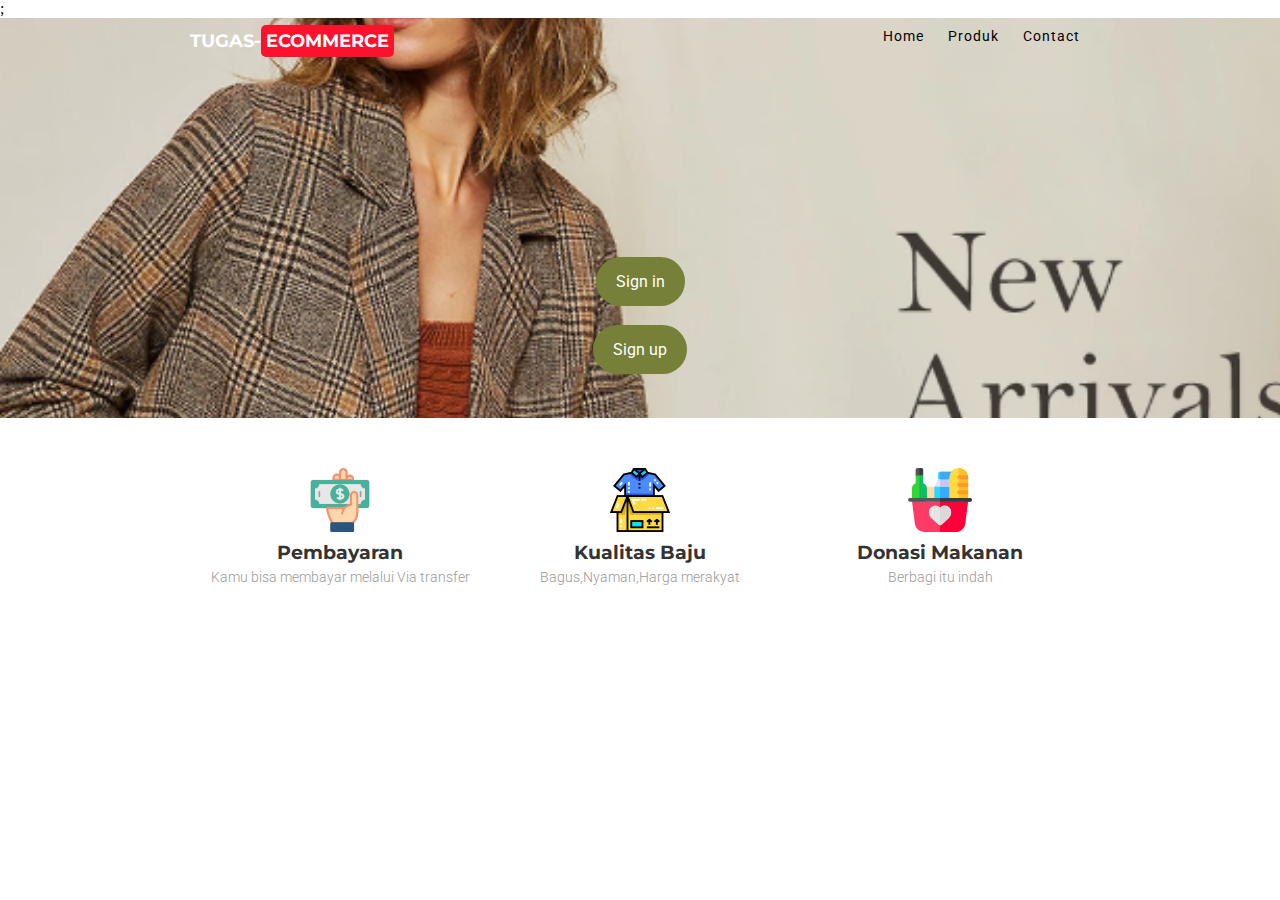
<file: home.html>
<?php

session_start();
//koneksi ke database
  $koneksi= new mysqli("localhost","root","","ecommerce");

  ?> 

<!DOCTYPE html>
<html lang="en">
    <head>
    <meta charset="UTF-8">
        <title>tugas ecommerce</title>
         <link rel="stylesheet" href="css/style.css">
         <link href='https://fonts.googleapis.com/css?family=Roboto:400,300,500,700,900'
         rel='stylesheet' type ='text/css'>
         <link href='https://fonts.googleapis.com/css?family=Montserrat:400,700'
         rel='stylesheet' type ='text/css'>
        
         <link rel="stylesheet"
               href="css/style.css">;
    </head>
    <body>
        <div class="big-banner">
            <div class="menu">
                <div class="box">
                    <div class="logo">
                        <h1>TUGAS-<span class='red'>ECOMMERCE</span></h1>
                    </div>
                    <div class="menulist">
                    <a href="">Home</a>
                    <a href="index.php">Produk</a>
                    <a href="">Contact</a>    
                    </div>
                </div>
            </div>
            <div class="banner-text">
                    <h1><span class="bold"></span></h1><br>
                    <br>
                    <br>
                    <br>
                    <br>
                    <br>
                    <br>
                    <br><br>
                    <a href="login.php"class="btn-register">Sign in</a><br>
                    <br>
                       <a href="daftar.php"class="btn-register">Sign up</a>
                    
                </div>
            </div>    
        </div>
        <!-- End Big banner -->
        <!-- Featur-->
        <div class="feature">
        <div class="box">    
        <div class="col-3">
            <img src="Image/donation%20(1).png"alt="">
            <h3>Pembayaran</h3>
            <p>Kamu bisa membayar melalui Via transfer</p>
            </div>
        <div class="col-3">
            <img src="Image/clothes-donation.png"alt="">
            <h3>Kualitas Baju</h3>
            <p>Bagus,Nyaman,Harga merakyat</p>
           
            </div>
        <div class="col-3">
            <img src="Image/donation%20(2).png"alt="">
             <h3>Donasi Makanan</h3>
            <p>Berbagi itu indah</p>
            </div>
        </div>
        </div>
        <!-- End Feature -->
   
    </body>
</html>
</file>
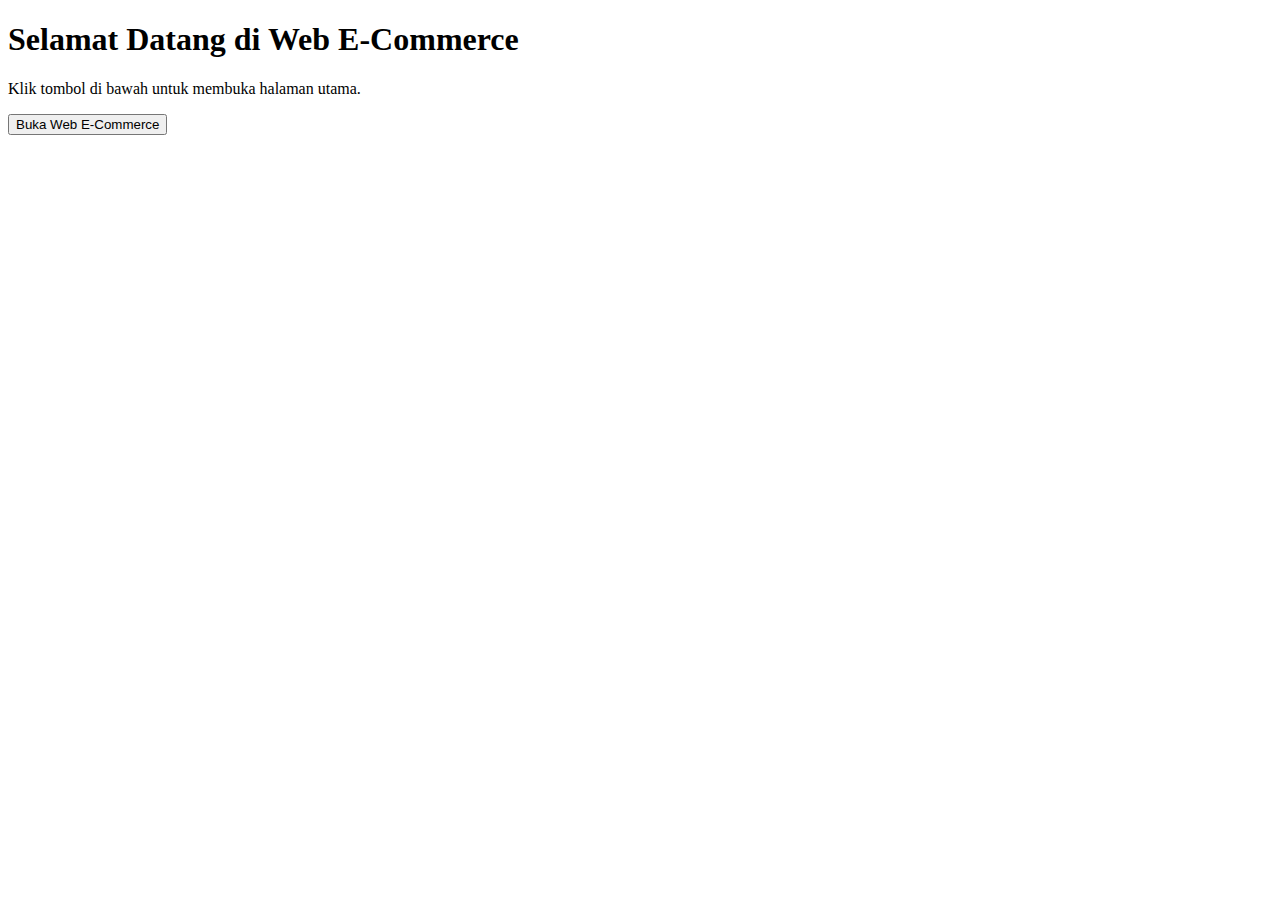
<file: index.html.html>
<!DOCTYPE html>
<html lang="id">
<head>
    <meta charset="UTF-8">
    <meta name="viewport" content="width=device-width, initial-scale=1.0">
    <title>Web E-Commerce</title>
</head>
<body>
    <h1>Selamat Datang di Web E-Commerce</h1>
    <p>Klik tombol di bawah untuk membuka halaman utama.</p>
    
    <a href="http://localhost/web-ecommerce/">
        <button>Buka Web E-Commerce</button>
    </a>
</body>
</html>
</file>
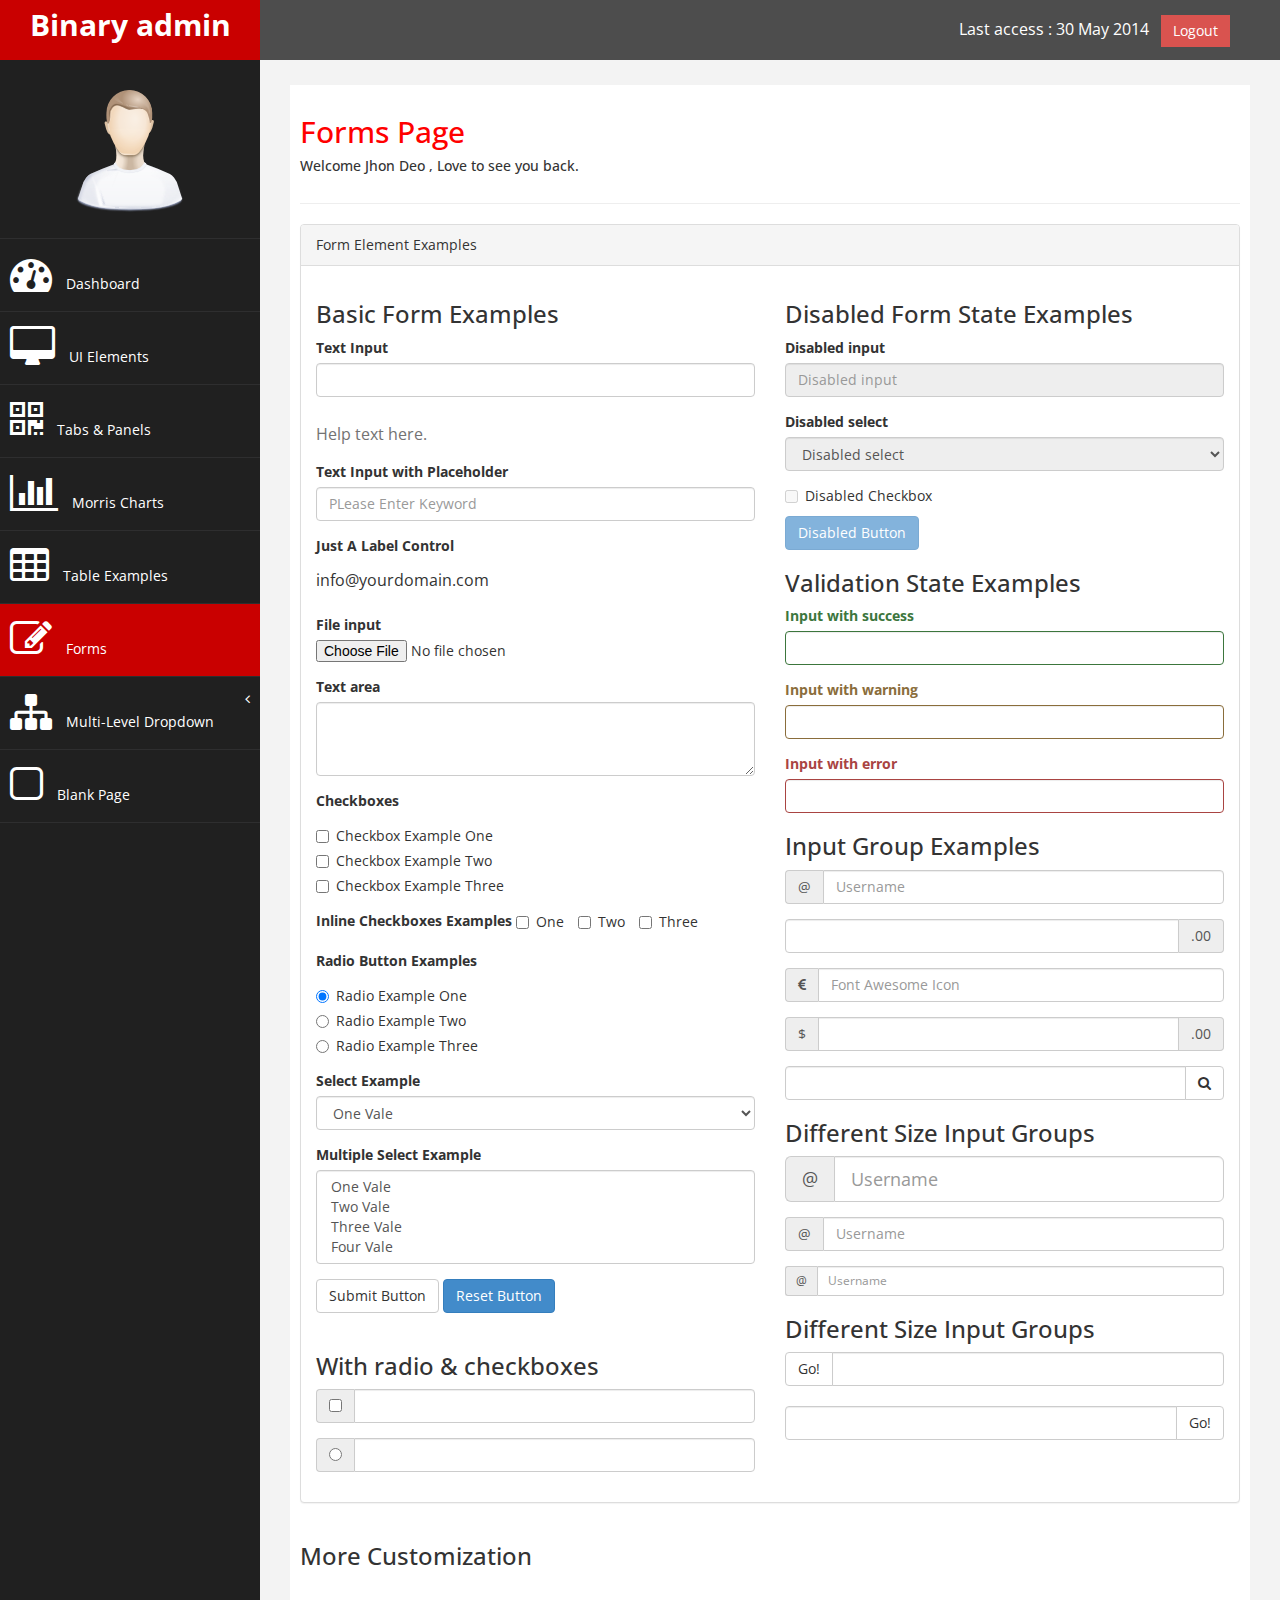
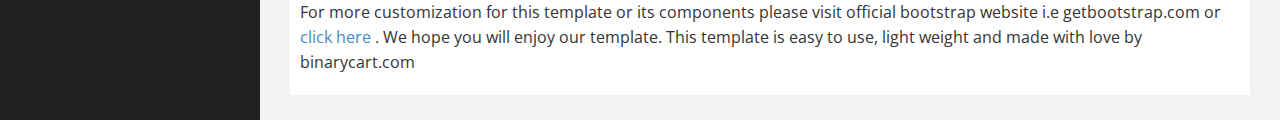
<file: admin/form.html>
﻿<!DOCTYPE html>
<html xmlns="http://www.w3.org/1999/xhtml">
<head>
      <meta charset="utf-8" />
    <meta name="viewport" content="width=device-width, initial-scale=1.0" />
    <title>Free Bootstrap Admin Template : Binary Admin</title>
	<!-- BOOTSTRAP STYLES-->
    <link href="assets/css/bootstrap.css" rel="stylesheet" />
     <!-- FONTAWESOME STYLES-->
    <link href="assets/css/font-awesome.css" rel="stylesheet" />
        <!-- CUSTOM STYLES-->
    <link href="assets/css/custom.css" rel="stylesheet" />
     <!-- GOOGLE FONTS-->
   <link href='http://fonts.googleapis.com/css?family=Open+Sans' rel='stylesheet' type='text/css' />
</head>
<body>
    <div id="wrapper">
        <nav class="navbar navbar-default navbar-cls-top " role="navigation" style="margin-bottom: 0">
            <div class="navbar-header">
                <button type="button" class="navbar-toggle" data-toggle="collapse" data-target=".sidebar-collapse">
                    <span class="sr-only">Toggle navigation</span>
                    <span class="icon-bar"></span>
                    <span class="icon-bar"></span>
                    <span class="icon-bar"></span>
                </button>
                <a class="navbar-brand" href="index.html">Binary admin</a> 
            </div>
  <div style="color: white;
padding: 15px 50px 5px 50px;
float: right;
font-size: 16px;"> Last access : 30 May 2014 &nbsp; <a href="#" class="btn btn-danger square-btn-adjust">Logout</a> </div>
        </nav>   
           <!-- /. NAV TOP  -->
                <nav class="navbar-default navbar-side" role="navigation">
            <div class="sidebar-collapse">
                <ul class="nav" id="main-menu">
				<li class="text-center">
                    <img src="assets/img/find_user.png" class="user-image img-responsive"/>
					</li>
				
					
                    <li>
                        <a  href="index.html"><i class="fa fa-dashboard fa-3x"></i> Dashboard</a>
                    </li>
                      <li>
                        <a  href="ui.html"><i class="fa fa-desktop fa-3x"></i> UI Elements</a>
                    </li>
                    <li>
                        <a  href="tab-panel.html"><i class="fa fa-qrcode fa-3x"></i> Tabs & Panels</a>
                    </li>
						   <li  >
                        <a  href="chart.html"><i class="fa fa-bar-chart-o fa-3x"></i> Morris Charts</a>
                    </li>	
                      <li  >
                        <a  href="table.html"><i class="fa fa-table fa-3x"></i> Table Examples</a>
                    </li>
                    <li  >
                        <a class="active-menu"  href="form.html"><i class="fa fa-edit fa-3x"></i> Forms </a>
                    </li>				
					
					                   
                    <li>
                        <a href="#"><i class="fa fa-sitemap fa-3x"></i> Multi-Level Dropdown<span class="fa arrow"></span></a>
                        <ul class="nav nav-second-level">
                            <li>
                                <a href="#">Second Level Link</a>
                            </li>
                            <li>
                                <a href="#">Second Level Link</a>
                            </li>
                            <li>
                                <a href="#">Second Level Link<span class="fa arrow"></span></a>
                                <ul class="nav nav-third-level">
                                    <li>
                                        <a href="#">Third Level Link</a>
                                    </li>
                                    <li>
                                        <a href="#">Third Level Link</a>
                                    </li>
                                    <li>
                                        <a href="#">Third Level Link</a>
                                    </li>

                                </ul>
                               
                            </li>
                        </ul>
                      </li>  
                  <li  >
                        <a   href="blank.html"><i class="fa fa-square-o fa-3x"></i> Blank Page</a>
                    </li>	
                </ul>
               
            </div>
            
        </nav>  
        <!-- /. NAV SIDE  -->
        <div id="page-wrapper" >
            <div id="page-inner">
                <div class="row">
                    <div class="col-md-12">
                     <h2>Forms Page</h2>   
                        <h5>Welcome Jhon Deo , Love to see you back. </h5>
                       
                    </div>
                </div>
                 <!-- /. ROW  -->
                 <hr />
               <div class="row">
                <div class="col-md-12">
                    <!-- Form Elements -->
                    <div class="panel panel-default">
                        <div class="panel-heading">
                            Form Element Examples
                        </div>
                        <div class="panel-body">
                            <div class="row">
                                <div class="col-md-6">
                                    <h3>Basic Form Examples</h3>
                                    <form role="form">
                                        <div class="form-group">
                                            <label>Text Input</label>
                                            <input class="form-control" />
                                            <p class="help-block">Help text here.</p>
                                        </div>
                                        <div class="form-group">
                                            <label>Text Input with Placeholder</label>
                                            <input class="form-control" placeholder="PLease Enter Keyword" />
                                        </div>
                                        <div class="form-group">
                                            <label>Just A Label Control</label>
                                            <p class="form-control-static">info@yourdomain.com</p>
                                        </div>
                                        <div class="form-group">
                                            <label>File input</label>
                                            <input type="file" />
                                        </div>
                                        <div class="form-group">
                                            <label>Text area</label>
                                            <textarea class="form-control" rows="3"></textarea>
                                        </div>
                                        <div class="form-group">
                                            <label>Checkboxes</label>
                                            <div class="checkbox">
                                                <label>
                                                    <input type="checkbox" value="" />Checkbox Example One
                                                </label>
                                            </div>
                                            <div class="checkbox">
                                                <label>
                                                    <input type="checkbox" value=""/>Checkbox Example Two
                                                </label>
                                            </div>
                                            <div class="checkbox">
                                                <label>
                                                    <input type="checkbox" value=""/>Checkbox Example Three
                                                </label>
                                            </div>
                                        </div>
                                        <div class="form-group">
                                            <label>Inline Checkboxes Examples</label>
                                            <label class="checkbox-inline">
                                                <input type="checkbox"/> One
                                            </label>
                                            <label class="checkbox-inline">
                                                <input type="checkbox"/> Two
                                            </label>
                                            <label class="checkbox-inline">
                                                <input type="checkbox"/> Three
                                            </label>
                                        </div>
                                        <div class="form-group">
                                            <label>Radio Button Examples</label>
                                            <div class="radio">
                                                <label>
                                                    <input type="radio" name="optionsRadios" id="optionsRadios1" value="option1" checked />Radio Example One
                                                </label>
                                            </div>
                                            <div class="radio">
                                                <label>
                                                    <input type="radio" name="optionsRadios" id="optionsRadios2" value="option2"/>Radio Example Two
                                                </label>
                                            </div>
                                            <div class="radio">
                                                <label>
                                                    <input type="radio" name="optionsRadios" id="optionsRadios3" value="option3"/>Radio Example Three
                                                </label>
                                            </div>
                                        </div>
                                        
                                        <div class="form-group">
                                            <label>Select Example</label>
                                            <select class="form-control">
                                                <option>One Vale</option>
                                                <option>Two Vale</option>
                                                <option>Three Vale</option>
                                                <option>Four Vale</option>
                                            </select>
                                        </div>
                                        <div class="form-group">
                                            <label>Multiple Select Example</label>
                                            <select multiple class="form-control">
                                                <option>One Vale</option>
                                                <option>Two Vale</option>
                                                <option>Three Vale</option>
                                                <option>Four Vale</option>
                                            </select>
                                        </div>
                                        <button type="submit" class="btn btn-default">Submit Button</button>
                                        <button type="reset" class="btn btn-primary">Reset Button</button>

                                    </form>
                                    <br />
                                      <h3>With radio & checkboxes</h3>
                                    <form>

    <div class="form-group input-group">
      <span class="input-group-addon">
        <input type="checkbox" />
      </span>
      <input type="text" class="form-control" />
    </div>
                                         <div class="form-group input-group">
      <span class="input-group-addon">
        <input type="radio" />
      </span>
      <input type="text" class="form-control" />
    </div>
                                    </form>

                                 
    </div>
                                
                                <div class="col-md-6">
                                    <h3>Disabled Form State Examples</h3>
                                    <form role="form">
                                        <fieldset disabled="disabled">
                                            <div class="form-group">
                                                <label for="disabledSelect">Disabled input</label>
                                                <input class="form-control" id="disabledInput" type="text" placeholder="Disabled input" disabled />
                                            </div>
                                            <div class="form-group">
                                                <label for="disabledSelect">Disabled select </label>
                                                <select id="disabledSelect" class="form-control">
                                                    <option>Disabled select</option>
                                                </select>
                                            </div>
                                            <div class="checkbox">
                                                <label>
                                                    <input type="checkbox" />Disabled Checkbox
                                                </label>
                                            </div>
                                            <button type="submit" class="btn btn-primary">Disabled Button</button>
                                        </fieldset>
                                    </form>
                                    <h3>Validation State Examples</h3>
                                    <form role="form">
                                        <div class="form-group has-success">
                                            <label class="control-label" for="inputSuccess">Input with success</label>
                                            <input type="text" class="form-control" id="inputSuccess">
                                        </div>
                                        <div class="form-group has-warning">
                                            <label class="control-label" for="inputWarning">Input with warning</label>
                                            <input type="text" class="form-control" id="inputWarning">
                                        </div>
                                        <div class="form-group has-error">
                                            <label class="control-label" for="inputError">Input with error</label>
                                            <input type="text" class="form-control" id="inputError">
                                        </div>
                                    </form>
                                    <h3>Input Group Examples</h3>
                                    <form role="form">
                                        <div class="form-group input-group">
                                            <span class="input-group-addon">@</span>
                                            <input type="text" class="form-control" placeholder="Username">
                                        </div>
                                        <div class="form-group input-group">
                                            <input type="text" class="form-control">
                                            <span class="input-group-addon">.00</span>
                                        </div>
                                        <div class="form-group input-group">
                                            <span class="input-group-addon"><i class="fa fa-eur"></i>
                                            </span>
                                            <input type="text" class="form-control" placeholder="Font Awesome Icon">
                                        </div>
                                        <div class="form-group input-group">
                                            <span class="input-group-addon">$</span>
                                            <input type="text" class="form-control">
                                            <span class="input-group-addon">.00</span>
                                        </div>
                                        <div class="form-group input-group">
                                            <input type="text" class="form-control">
                                            <span class="input-group-btn">
                                                <button class="btn btn-default" type="button"><i class="fa fa-search"></i>
                                                </button>
                                            </span>
                                        </div>
                                    </form>
                                    <h3>Different Size Input Groups</h3>
                                     <form role="form">
  <div class=" form-group input-group input-group-lg">
  <span class="input-group-addon">@</span>
  <input type="text" class="form-control" placeholder="Username" />
</div>

<div class="form-group input-group">
  <span class="input-group-addon">@</span>
  <input type="text" class="form-control" placeholder="Username" />
</div>

<div class="form-group input-group input-group-sm">
  <span class="input-group-addon">@</span>
  <input type="text" class="form-control" placeholder="Username" />
</div>
                                         
                                     </form>
                                    <h3>Different Size Input Groups</h3>
                                     <form role="form">
                                  <div class="input-group">
      <span class="form-group input-group-btn">
        <button class="btn btn-default" type="button">Go!</button>
      </span>
      <input type="text" class="form-control" />
    </div>
<br />
                                           <div class="input-group">
     
      <input type="text" class="form-control" />
                                                <span class="form-group input-group-btn">
        <button class="btn btn-default" type="button">Go!</button>
      </span>
    </div>
                                         </form>
                                </div>
                            </div>
                        </div>
                    </div>
                     <!-- End Form Elements -->
                </div>
            </div>
                <!-- /. ROW  -->
                <div class="row">
                    <div class="col-md-12">
                        <h3>More Customization</h3>
                         <p>
                        For more customization for this template or its components please visit official bootstrap website i.e getbootstrap.com or <a href="http://getbootstrap.com/components/" target="_blank">click here</a> . We hope you will enjoy our template. This template is easy to use, light weight and made with love by binarycart.com 
                        </p>
                    </div>
                </div>
                <!-- /. ROW  -->
    </div>
             <!-- /. PAGE INNER  -->
            </div>
         <!-- /. PAGE WRAPPER  -->
        </div>
     <!-- /. WRAPPER  -->
    <!-- SCRIPTS -AT THE BOTOM TO REDUCE THE LOAD TIME-->
    <!-- JQUERY SCRIPTS -->
    <script src="assets/js/jquery-1.10.2.js"></script>
      <!-- BOOTSTRAP SCRIPTS -->
    <script src="assets/js/bootstrap.min.js"></script>
    <!-- METISMENU SCRIPTS -->
    <script src="assets/js/jquery.metisMenu.js"></script>
      <!-- CUSTOM SCRIPTS -->
    <script src="assets/js/custom.js"></script>
    
   
</body>
</html>
</file>
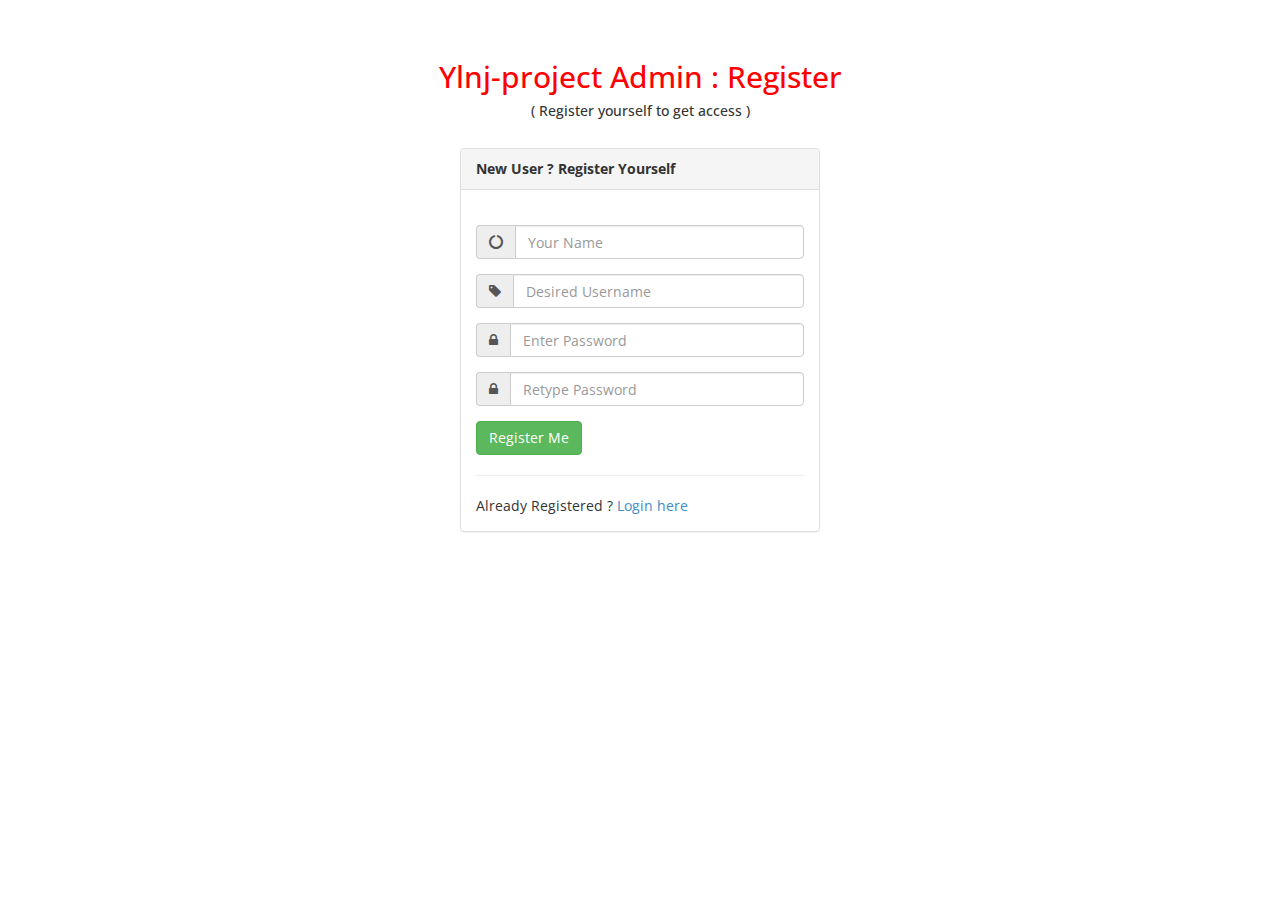
<file: admin/registeration.html>
﻿<!DOCTYPE html>
<html xmlns="http://www.w3.org/1999/xhtml">
<head>
    <meta charset="utf-8" />
    <meta name="viewport" content="width=device-width, initial-scale=1.0" />
    <title>Ylnj-Project</title>
	<!-- BOOTSTRAP STYLES-->
    <link href="assets/css/bootstrap.css" rel="stylesheet" />
     <!-- FONTAWESOME STYLES-->
    <link href="assets/css/font-awesome.css" rel="stylesheet" />
        <!-- CUSTOM STYLES-->
    <link href="assets/css/custom.css" rel="stylesheet" />
     <!-- GOOGLE FONTS-->
   <link href='http://fonts.googleapis.com/css?family=Open+Sans' rel='stylesheet' type='text/css' />

</head>
<body>
    <div class="container">
        <div class="row text-center  ">
            <div class="col-md-12">
                <br /><br />
                <h2> Ylnj-project Admin : Register</h2>
               
                <h5>( Register yourself to get access )</h5>
                 <br />
            </div>
        </div>
         <div class="row">
               
                <div class="col-md-4 col-md-offset-4 col-sm-6 col-sm-offset-3 col-xs-10 col-xs-offset-1">
                        <div class="panel panel-default">
                            <div class="panel-heading">
                        <strong>  New User ? Register Yourself </strong>  
                            </div>
                            <div class="panel-body">
                                <form role="form">
<br/>
                                        <div class="form-group input-group">
                                            <span class="input-group-addon"><i class="fa fa-circle-o-notch"  ></i></span>
                                            <input type="text" class="form-control" placeholder="Your Name" />
                                        </div>
                                     <div class="form-group input-group">
                                            <span class="input-group-addon"><i class="fa fa-tag"  ></i></span>
                                            <input type="text" class="form-control" placeholder="Desired Username" />
                                        </div>
                                        
                                      <div class="form-group input-group">
                                            <span class="input-group-addon"><i class="fa fa-lock"  ></i></span>
                                            <input type="password" class="form-control" placeholder="Enter Password" />
                                        </div>
                                     <div class="form-group input-group">
                                            <span class="input-group-addon"><i class="fa fa-lock"  ></i></span>
                                            <input type="password" class="form-control" placeholder="Retype Password" />
                                        </div>
                                     
                                     <a href="index.php" class="btn btn-success ">Register Me</a>
                                    <hr />
                                    Already Registered ?  <a href="login.php" >Login here</a>
                                    </form>
                            </div>
                           
                        </div>
                    </div>
                
                
        </div>
    </div>


     <!-- SCRIPTS -AT THE BOTOM TO REDUCE THE LOAD TIME-->
    <!-- JQUERY SCRIPTS -->
    <script src="assets/js/jquery-1.10.2.js"></script>
      <!-- BOOTSTRAP SCRIPTS -->
    <script src="assets/js/bootstrap.min.js"></script>
    <!-- METISMENU SCRIPTS -->
    <script src="assets/js/jquery.metisMenu.js"></script>
      <!-- CUSTOM SCRIPTS -->
    <script src="assets/js/custom.js"></script>
   
</body>
</html>
</file>
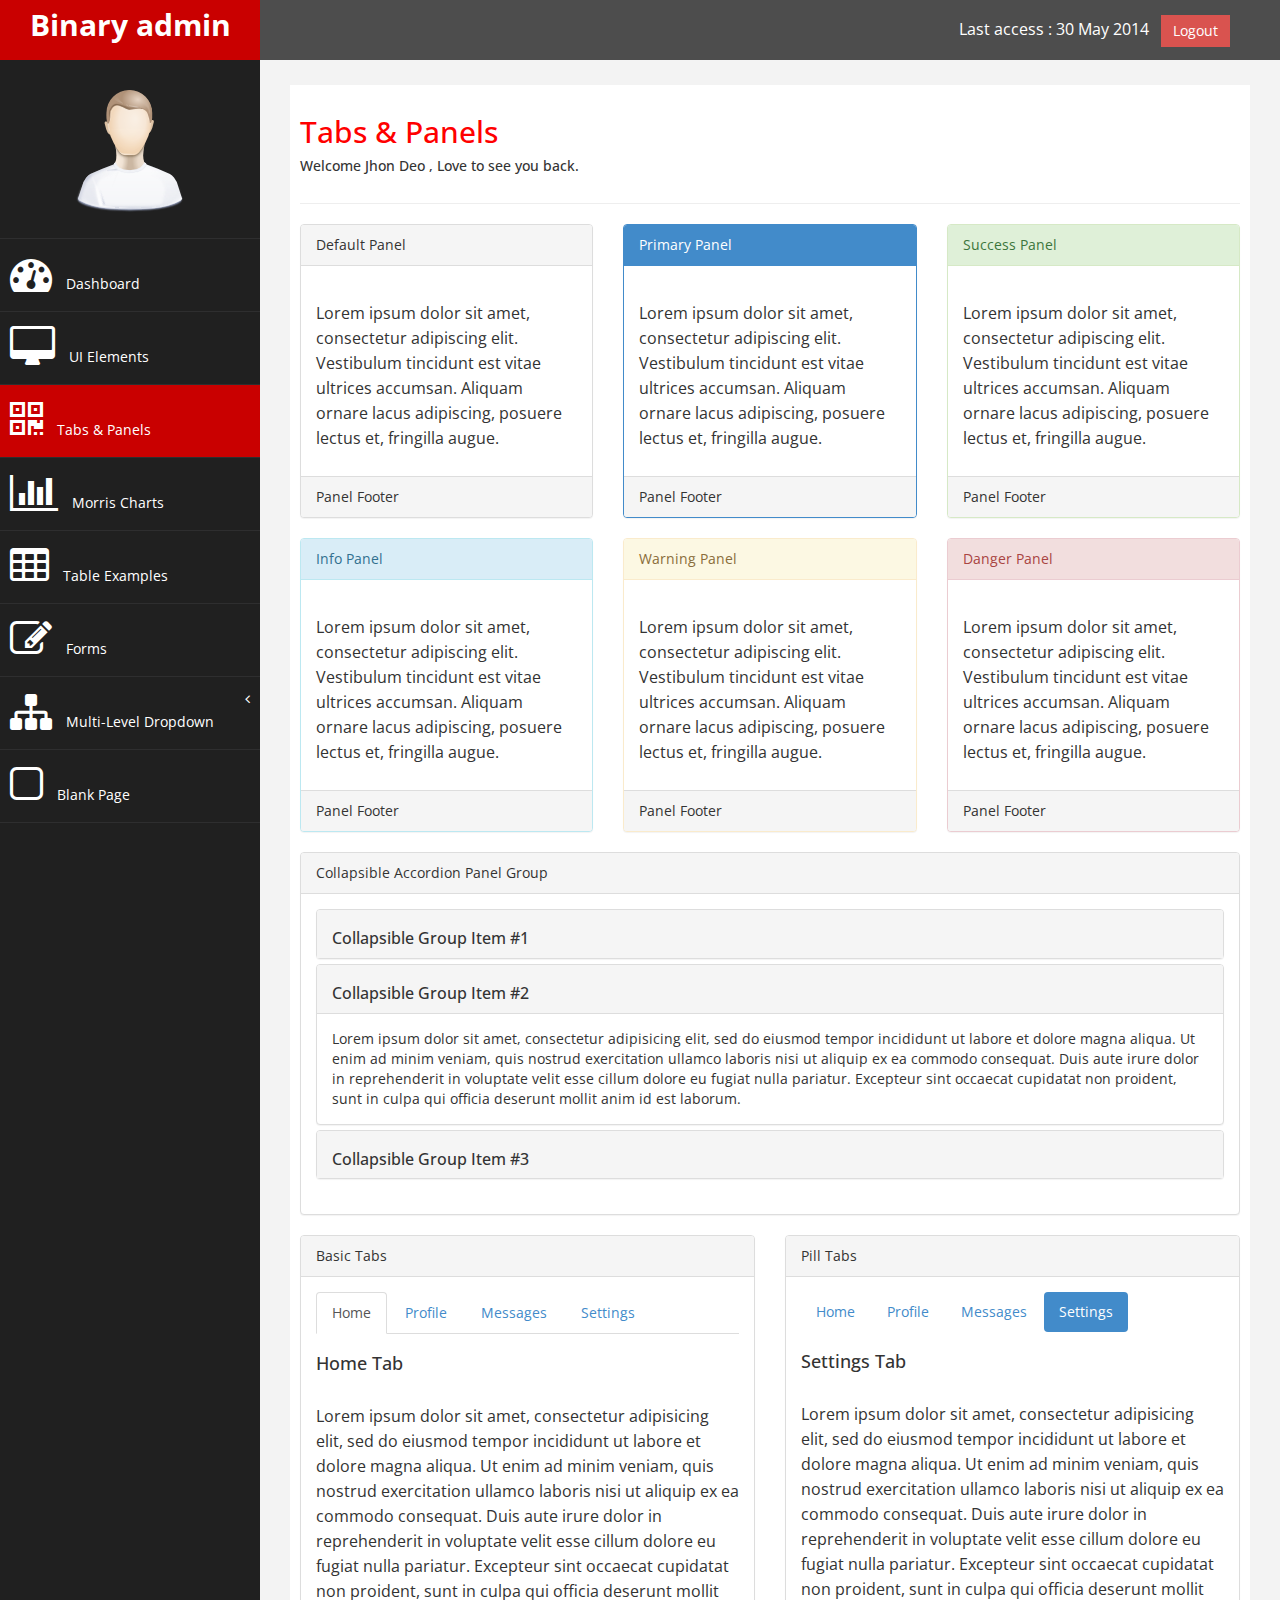
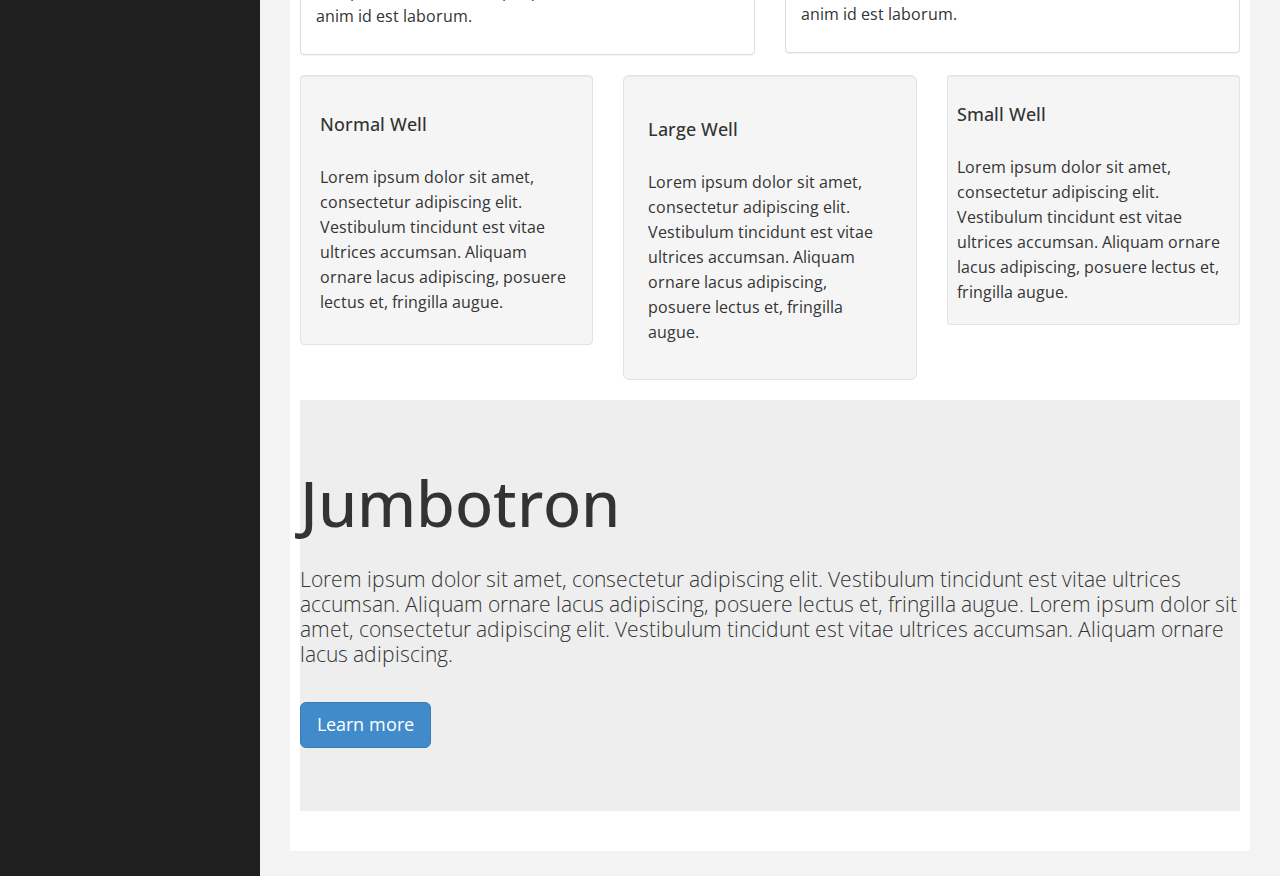
<file: admin/tab-panel.html>
﻿<!DOCTYPE html>
<html xmlns="http://www.w3.org/1999/xhtml">
<head>
      <meta charset="utf-8" />
    <meta name="viewport" content="width=device-width, initial-scale=1.0" />
    <title>Free Bootstrap Admin Template : Binary Admin</title>
	<!-- BOOTSTRAP STYLES-->
    <link href="assets/css/bootstrap.css" rel="stylesheet" />
     <!-- FONTAWESOME STYLES-->
    <link href="assets/css/font-awesome.css" rel="stylesheet" />
        <!-- CUSTOM STYLES-->
    <link href="assets/css/custom.css" rel="stylesheet" />
     <!-- GOOGLE FONTS-->
   <link href='http://fonts.googleapis.com/css?family=Open+Sans' rel='stylesheet' type='text/css' />
</head>
<body>
    <div id="wrapper">
        <nav class="navbar navbar-default navbar-cls-top " role="navigation" style="margin-bottom: 0">
            <div class="navbar-header">
                <button type="button" class="navbar-toggle" data-toggle="collapse" data-target=".sidebar-collapse">
                    <span class="sr-only">Toggle navigation</span>
                    <span class="icon-bar"></span>
                    <span class="icon-bar"></span>
                    <span class="icon-bar"></span>
                </button>
                <a class="navbar-brand" href="index.html">Binary admin</a> 
            </div>
  <div style="color: white;
padding: 15px 50px 5px 50px;
float: right;
font-size: 16px;"> Last access : 30 May 2014 &nbsp; <a href="#" class="btn btn-danger square-btn-adjust">Logout</a> </div>
        </nav>   
           <!-- /. NAV TOP  -->
                <nav class="navbar-default navbar-side" role="navigation">
            <div class="sidebar-collapse">
                <ul class="nav" id="main-menu">
				<li class="text-center">
                    <img src="assets/img/find_user.png" class="user-image img-responsive"/>
					</li>
				
					
                    <li>
                        <a  href="index.html"><i class="fa fa-dashboard fa-3x"></i> Dashboard</a>
                    </li>
                      <li>
                        <a  href="ui.html"><i class="fa fa-desktop fa-3x"></i> UI Elements</a>
                    </li>
                    <li>
                        <a  class="active-menu" href="tab-panel.html"><i class="fa fa-qrcode fa-3x"></i> Tabs & Panels</a>
                    </li>
						   <li  >
                        <a  href="chart.html"><i class="fa fa-bar-chart-o fa-3x"></i> Morris Charts</a>
                    </li>	
                      <li  >
                        <a  href="table.html"><i class="fa fa-table fa-3x"></i> Table Examples</a>
                    </li>
                    <li  >
                        <a  href="form.html"><i class="fa fa-edit fa-3x"></i> Forms </a>
                    </li>				
					
					                   
                    <li>
                        <a href="#"><i class="fa fa-sitemap fa-3x"></i> Multi-Level Dropdown<span class="fa arrow"></span></a>
                        <ul class="nav nav-second-level">
                            <li>
                                <a href="#">Second Level Link</a>
                            </li>
                            <li>
                                <a href="#">Second Level Link</a>
                            </li>
                            <li>
                                <a href="#">Second Level Link<span class="fa arrow"></span></a>
                                <ul class="nav nav-third-level">
                                    <li>
                                        <a href="#">Third Level Link</a>
                                    </li>
                                    <li>
                                        <a href="#">Third Level Link</a>
                                    </li>
                                    <li>
                                        <a href="#">Third Level Link</a>
                                    </li>

                                </ul>
                               
                            </li>
                        </ul>
                      </li>  
                  <li  >
                        <a  href="blank.html"><i class="fa fa-square-o fa-3x"></i> Blank Page</a>
                    </li>	
                </ul>
               
            </div>
            
        </nav>  
        <!-- /. NAV SIDE  -->
        <div id="page-wrapper" >
            <div id="page-inner">
                <div class="row">
                    <div class="col-md-12">
                     <h2>Tabs & Panels </h2>   
                        <h5>Welcome Jhon Deo , Love to see you back. </h5>
                       
                    </div>
                </div>
                 <!-- /. ROW  -->
                 <hr />
                                 
            <div class="row">
                <div class="col-md-4 col-sm-4">
                    <div class="panel panel-default">
                        <div class="panel-heading">
                            Default Panel
                        </div>
                        <div class="panel-body">
                            <p>Lorem ipsum dolor sit amet, consectetur adipiscing elit. Vestibulum tincidunt est vitae ultrices accumsan. Aliquam ornare lacus adipiscing, posuere lectus et, fringilla augue.</p>
                        </div>
                        <div class="panel-footer">
                            Panel Footer
                        </div>
                    </div>
                </div>
                <div class="col-md-4 col-sm-4">
                    <div class="panel panel-primary">
                        <div class="panel-heading">
                            Primary Panel
                        </div>
                        <div class="panel-body">
                            <p>Lorem ipsum dolor sit amet, consectetur adipiscing elit. Vestibulum tincidunt est vitae ultrices accumsan. Aliquam ornare lacus adipiscing, posuere lectus et, fringilla augue.</p>
                        </div>
                        <div class="panel-footer">
                            Panel Footer
                        </div>
                    </div>
                </div>
                <div class="col-md-4 col-sm-4">
                    <div class="panel panel-success">
                        <div class="panel-heading">
                            Success Panel
                        </div>
                        <div class="panel-body">
                            <p>Lorem ipsum dolor sit amet, consectetur adipiscing elit. Vestibulum tincidunt est vitae ultrices accumsan. Aliquam ornare lacus adipiscing, posuere lectus et, fringilla augue.</p>
                        </div>
                        <div class="panel-footer">
                            Panel Footer
                        </div>
                    </div>
                </div>
            </div>
                   <!-- /. ROW  -->
            <div class="row">
                <div class="col-md-4 col-sm-4">
                    <div class="panel panel-info">
                        <div class="panel-heading">
                            Info Panel
                        </div>
                        <div class="panel-body">
                            <p>Lorem ipsum dolor sit amet, consectetur adipiscing elit. Vestibulum tincidunt est vitae ultrices accumsan. Aliquam ornare lacus adipiscing, posuere lectus et, fringilla augue.</p>
                        </div>
                        <div class="panel-footer">
                            Panel Footer
                        </div>
                    </div>
                </div>
                <div class="col-md-4 col-sm-4">
                    <div class="panel panel-warning">
                        <div class="panel-heading">
                            Warning Panel
                        </div>
                        <div class="panel-body">
                            <p>Lorem ipsum dolor sit amet, consectetur adipiscing elit. Vestibulum tincidunt est vitae ultrices accumsan. Aliquam ornare lacus adipiscing, posuere lectus et, fringilla augue.</p>
                        </div>
                        <div class="panel-footer">
                            Panel Footer
                        </div>
                    </div>
                </div>
                <div class="col-md-4 col-sm-4">
                    <div class="panel panel-danger">
                        <div class="panel-heading">
                            Danger Panel
                        </div>
                        <div class="panel-body">
                            <p>Lorem ipsum dolor sit amet, consectetur adipiscing elit. Vestibulum tincidunt est vitae ultrices accumsan. Aliquam ornare lacus adipiscing, posuere lectus et, fringilla augue.</p>
                        </div>
                        <div class="panel-footer">
                            Panel Footer
                        </div>
                    </div>
                </div>
            </div>
                    <!-- /. ROW  -->
            <div class="row">
                <div class="col-md-12">
                    <div class="panel panel-default">
                        <div class="panel-heading">
                            Collapsible Accordion Panel Group
                        </div>
                        <div class="panel-body">
                            <div class="panel-group" id="accordion">
                                <div class="panel panel-default">
                                    <div class="panel-heading">
                                        <h4 class="panel-title">
                                            <a data-toggle="collapse" data-parent="#accordion" href="#collapseOne" class="collapsed">Collapsible Group Item #1</a>
                                        </h4>
                                    </div>
                                    <div id="collapseOne" class="panel-collapse collapse" style="height: 0px;">
                                        <div class="panel-body">
                                            Lorem ipsum dolor sit amet, consectetur adipisicing elit, sed do eiusmod tempor incididunt ut labore et dolore magna aliqua. Ut enim ad minim veniam, quis nostrud exercitation ullamco laboris nisi ut aliquip ex ea commodo consequat. Duis aute irure dolor in reprehenderit in voluptate velit esse cillum dolore eu fugiat nulla pariatur. Excepteur sint occaecat cupidatat non proident, sunt in culpa qui officia deserunt mollit anim id est laborum.
                                        </div>
                                    </div>
                                </div>
                                <div class="panel panel-default">
                                    <div class="panel-heading">
                                        <h4 class="panel-title">
                                            <a data-toggle="collapse" data-parent="#accordion" href="#collapseTwo">Collapsible Group Item #2</a>
                                        </h4>
                                    </div>
                                    <div id="collapseTwo" class="panel-collapse in" style="height: auto;">
                                        <div class="panel-body">
                                            Lorem ipsum dolor sit amet, consectetur adipisicing elit, sed do eiusmod tempor incididunt ut labore et dolore magna aliqua. Ut enim ad minim veniam, quis nostrud exercitation ullamco laboris nisi ut aliquip ex ea commodo consequat. Duis aute irure dolor in reprehenderit in voluptate velit esse cillum dolore eu fugiat nulla pariatur. Excepteur sint occaecat cupidatat non proident, sunt in culpa qui officia deserunt mollit anim id est laborum.
                                        </div>
                                    </div>
                                </div>
                                <div class="panel panel-default">
                                    <div class="panel-heading">
                                        <h4 class="panel-title">
                                            <a data-toggle="collapse" data-parent="#accordion" href="#collapseThree" class="collapsed">Collapsible Group Item #3</a>
                                        </h4>
                                    </div>
                                    <div id="collapseThree" class="panel-collapse collapse">
                                        <div class="panel-body">
                                            Lorem ipsum dolor sit amet, consectetur adipisicing elit, sed do eiusmod tempor incididunt ut labore et dolore magna aliqua. Ut enim ad minim veniam, quis nostrud exercitation ullamco laboris nisi ut aliquip ex ea commodo consequat. Duis aute irure dolor in reprehenderit in voluptate velit esse cillum dolore eu fugiat nulla pariatur. Excepteur sint occaecat cupidatat non proident, sunt in culpa qui officia deserunt mollit anim id est laborum.
                                        </div>
                                    </div>
                                </div>
                            </div>
                        </div>
                    </div>
                </div>
            </div>
                    <!-- /. ROW  -->
            <div class="row">
                <div class="col-md-6 col-sm-6">
                    <div class="panel panel-default">
                        <div class="panel-heading">
                            Basic Tabs
                        </div>
                        <div class="panel-body">
                            <ul class="nav nav-tabs">
                                <li class="active"><a href="#home" data-toggle="tab">Home</a>
                                </li>
                                <li class=""><a href="#profile" data-toggle="tab">Profile</a>
                                </li>
                                <li class=""><a href="#messages" data-toggle="tab">Messages</a>
                                </li>
                                <li class=""><a href="#settings" data-toggle="tab">Settings</a>
                                </li>
                            </ul>

                            <div class="tab-content">
                                <div class="tab-pane fade active in" id="home">
                                    <h4>Home Tab</h4>
                                    <p>Lorem ipsum dolor sit amet, consectetur adipisicing elit, sed do eiusmod tempor incididunt ut labore et dolore magna aliqua. Ut enim ad minim veniam, quis nostrud exercitation ullamco laboris nisi ut aliquip ex ea commodo consequat. Duis aute irure dolor in reprehenderit in voluptate velit esse cillum dolore eu fugiat nulla pariatur. Excepteur sint occaecat cupidatat non proident, sunt in culpa qui officia deserunt mollit anim id est laborum.</p>
                                </div>
                                <div class="tab-pane fade" id="profile">
                                    <h4>Profile Tab</h4>
                                    <p>Lorem ipsum dolor sit amet, consectetur adipisicing elit, sed do eiusmod tempor incididunt ut labore et dolore magna aliqua. Ut enim ad minim veniam, quis nostrud exercitation ullamco laboris nisi ut aliquip ex ea commodo consequat. Duis aute irure dolor in reprehenderit in voluptate velit esse cillum dolore eu fugiat nulla pariatur. Excepteur sint occaecat cupidatat non proident, sunt in culpa qui officia deserunt mollit anim id est laborum.</p>
                                </div>
                                <div class="tab-pane fade" id="messages">
                                    <h4>Messages Tab</h4>
                                    <p>Lorem ipsum dolor sit amet, consectetur adipisicing elit, sed do eiusmod tempor incididunt ut labore et dolore magna aliqua. Ut enim ad minim veniam, quis nostrud exercitation ullamco laboris nisi ut aliquip ex ea commodo consequat. Duis aute irure dolor in reprehenderit in voluptate velit esse cillum dolore eu fugiat nulla pariatur. Excepteur sint occaecat cupidatat non proident, sunt in culpa qui officia deserunt mollit anim id est laborum.</p>
                                </div>
                                <div class="tab-pane fade" id="settings">
                                    <h4>Settings Tab</h4>
                                    <p>Lorem ipsum dolor sit amet, consectetur adipisicing elit, sed do eiusmod tempor incididunt ut labore et dolore magna aliqua. Ut enim ad minim veniam, quis nostrud exercitation ullamco laboris nisi ut aliquip ex ea commodo consequat. Duis aute irure dolor in reprehenderit in voluptate velit esse cillum dolore eu fugiat nulla pariatur. Excepteur sint occaecat cupidatat non proident, sunt in culpa qui officia deserunt mollit anim id est laborum.</p>
                                </div>
                            </div>
                        </div>
                    </div>
                </div>
                <div class="col-md-6 col-sm-6">
                    <div class="panel panel-default">
                        <div class="panel-heading">
                            Pill Tabs
                        </div>
                        <div class="panel-body">
                            <ul class="nav nav-pills">
                                <li class=""><a href="#home-pills" data-toggle="tab">Home</a>
                                </li>
                                <li class=""><a href="#profile-pills" data-toggle="tab">Profile</a>
                                </li>
                                <li class=""><a href="#messages-pills" data-toggle="tab">Messages</a>
                                </li>
                                <li class="active"><a href="#settings-pills" data-toggle="tab">Settings</a>
                                </li>
                            </ul>

                            <div class="tab-content">
                                <div class="tab-pane fade" id="home-pills">
                                    <h4>Home Tab</h4>
                                    <p>Lorem ipsum dolor sit amet, consectetur adipisicing elit, sed do eiusmod tempor incididunt ut labore et dolore magna aliqua. Ut enim ad minim veniam, quis nostrud exercitation ullamco laboris nisi ut aliquip ex ea commodo consequat. Duis aute irure dolor in reprehenderit in voluptate velit esse cillum dolore eu fugiat nulla pariatur. Excepteur sint occaecat cupidatat non proident, sunt in culpa qui officia deserunt mollit anim id est laborum.</p>
                                </div>
                                <div class="tab-pane fade" id="profile-pills">
                                    <h4>Profile Tab</h4>
                                    <p>Lorem ipsum dolor sit amet, consectetur adipisicing elit, sed do eiusmod tempor incididunt ut labore et dolore magna aliqua. Ut enim ad minim veniam, quis nostrud exercitation ullamco laboris nisi ut aliquip ex ea commodo consequat. Duis aute irure dolor in reprehenderit in voluptate velit esse cillum dolore eu fugiat nulla pariatur. Excepteur sint occaecat cupidatat non proident, sunt in culpa qui officia deserunt mollit anim id est laborum.</p>
                                </div>
                                <div class="tab-pane fade" id="messages-pills">
                                    <h4>Messages Tab</h4>
                                    <p>Lorem ipsum dolor sit amet, consectetur adipisicing elit, sed do eiusmod tempor incididunt ut labore et dolore magna aliqua. Ut enim ad minim veniam, quis nostrud exercitation ullamco laboris nisi ut aliquip ex ea commodo consequat. Duis aute irure dolor in reprehenderit in voluptate velit esse cillum dolore eu fugiat nulla pariatur. Excepteur sint occaecat cupidatat non proident, sunt in culpa qui officia deserunt mollit anim id est laborum.</p>
                                </div>
                                <div class="tab-pane fade active in" id="settings-pills">
                                    <h4>Settings Tab</h4>
                                    <p>Lorem ipsum dolor sit amet, consectetur adipisicing elit, sed do eiusmod tempor incididunt ut labore et dolore magna aliqua. Ut enim ad minim veniam, quis nostrud exercitation ullamco laboris nisi ut aliquip ex ea commodo consequat. Duis aute irure dolor in reprehenderit in voluptate velit esse cillum dolore eu fugiat nulla pariatur. Excepteur sint occaecat cupidatat non proident, sunt in culpa qui officia deserunt mollit anim id est laborum.</p>
                                </div>
                            </div>
                        </div>
                    </div>
                </div>
            </div>
                    <!-- /. ROW  -->
            <div class="row">
                <div class="col-md-4 col-sm-4">
                    <div class="well">
                        <h4>Normal Well</h4>
                        <p>Lorem ipsum dolor sit amet, consectetur adipiscing elit. Vestibulum tincidunt est vitae ultrices accumsan. Aliquam ornare lacus adipiscing, posuere lectus et, fringilla augue.</p>
                    </div>
                </div>
                <div class="col-md-4 col-sm-4">
                    <div class="well well-lg">
                        <h4>Large Well</h4>
                        <p>Lorem ipsum dolor sit amet, consectetur adipiscing elit. Vestibulum tincidunt est vitae ultrices accumsan. Aliquam ornare lacus adipiscing, posuere lectus et, fringilla augue.</p>
                    </div>
                </div>
                <div class="col-md-4 col-sm-4">
                    <div class="well well-sm">
                        <h4>Small Well</h4>
                        <p>Lorem ipsum dolor sit amet, consectetur adipiscing elit. Vestibulum tincidunt est vitae ultrices accumsan. Aliquam ornare lacus adipiscing, posuere lectus et, fringilla augue.</p>
                    </div>
                </div>
            </div>
                    <!-- /. ROW  -->
            <div class="row">
                <div class="col-md-12">
                    <div class="jumbotron">
                        <h1>Jumbotron</h1>
                        <p>Lorem ipsum dolor sit amet, consectetur adipiscing elit. Vestibulum tincidunt est vitae ultrices accumsan. Aliquam ornare lacus adipiscing, posuere lectus et, fringilla augue. Lorem ipsum dolor sit amet, consectetur adipiscing elit. Vestibulum tincidunt est vitae ultrices accumsan. Aliquam ornare lacus adipiscing.</p>
                        <p>
                            <a class="btn btn-primary btn-lg" role="button">Learn more</a>
                        </p>
                    </div>
                </div>
            </div>
                    <!-- /. ROW  -->

    </div>
             <!-- /. PAGE INNER  -->
            </div>
         <!-- /. PAGE WRAPPER  -->
        </div>
     <!-- /. WRAPPER  -->
    <!-- SCRIPTS -AT THE BOTOM TO REDUCE THE LOAD TIME-->
    <!-- JQUERY SCRIPTS -->
    <script src="assets/js/jquery-1.10.2.js"></script>
      <!-- BOOTSTRAP SCRIPTS -->
    <script src="assets/js/bootstrap.min.js"></script>
    <!-- METISMENU SCRIPTS -->
    <script src="assets/js/jquery.metisMenu.js"></script>
      <!-- CUSTOM SCRIPTS -->
    <script src="assets/js/custom.js"></script>
    
   
</body>
</html>
</file>
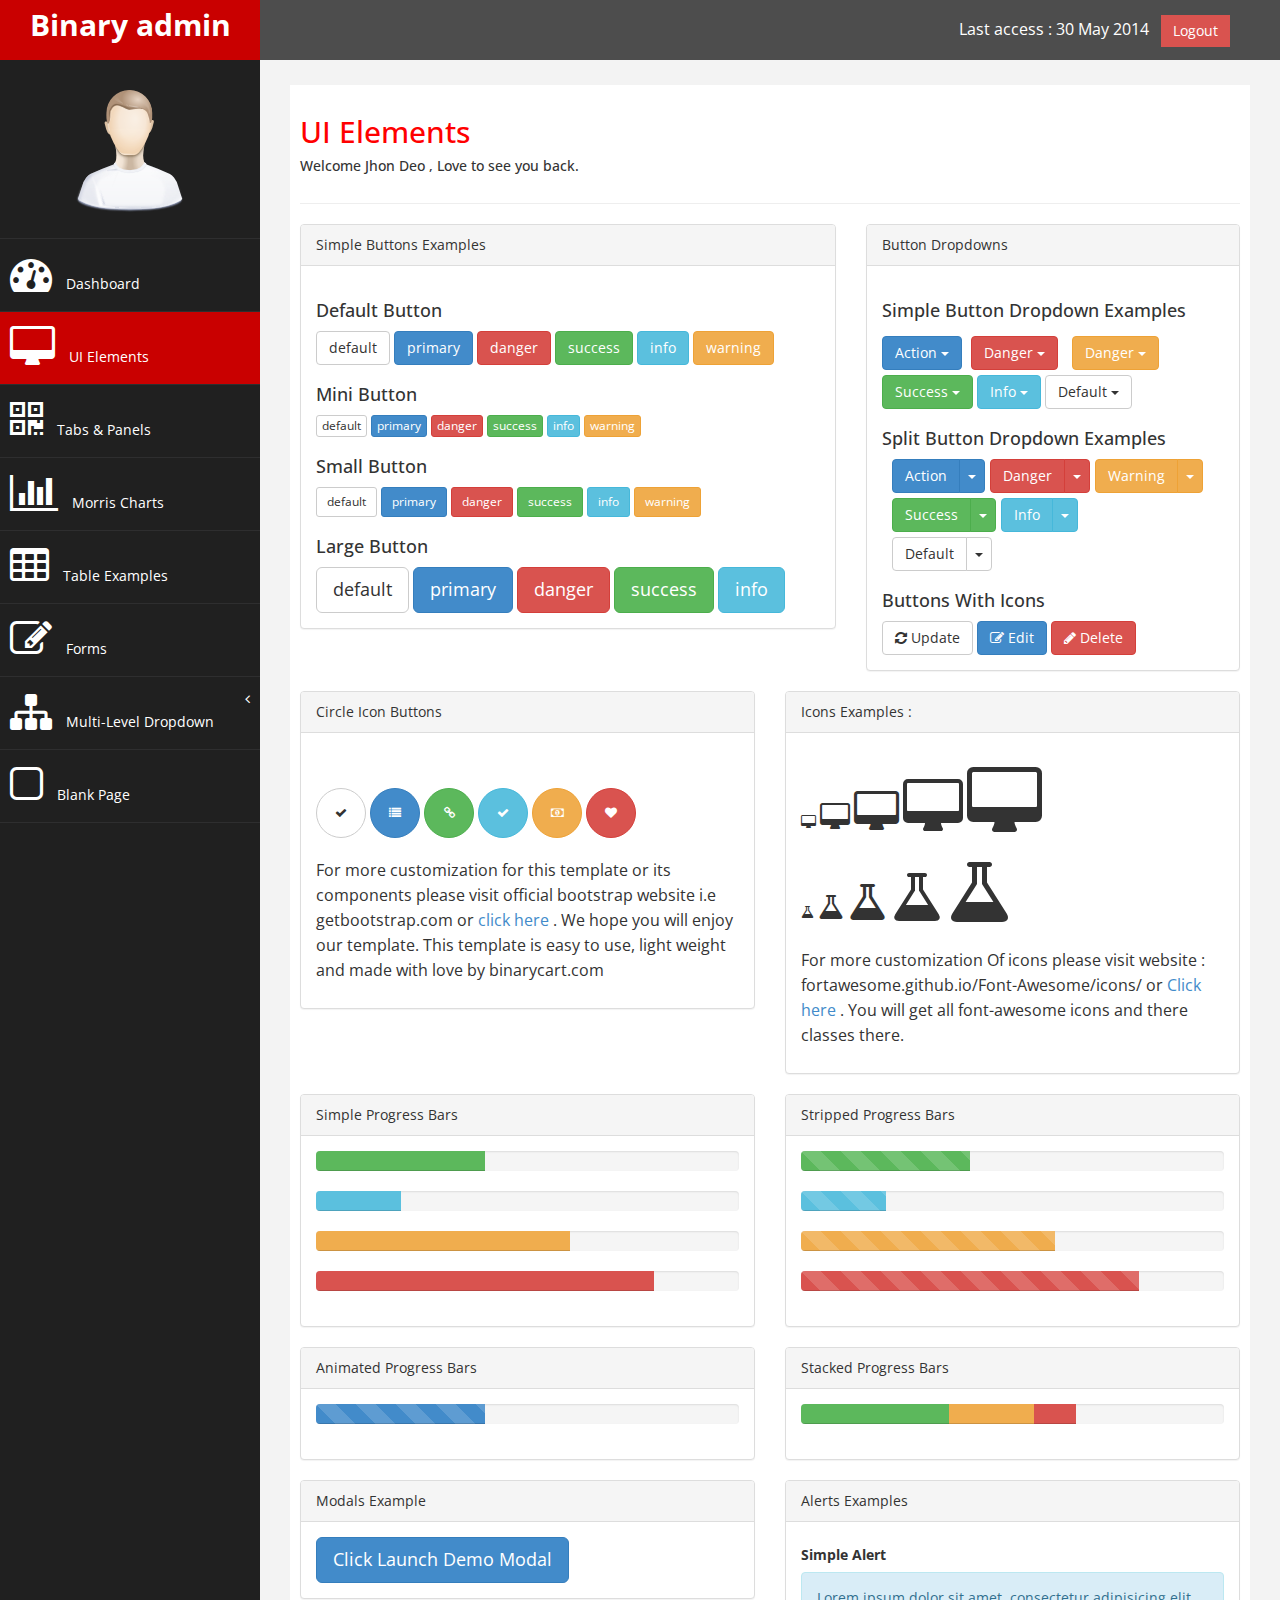
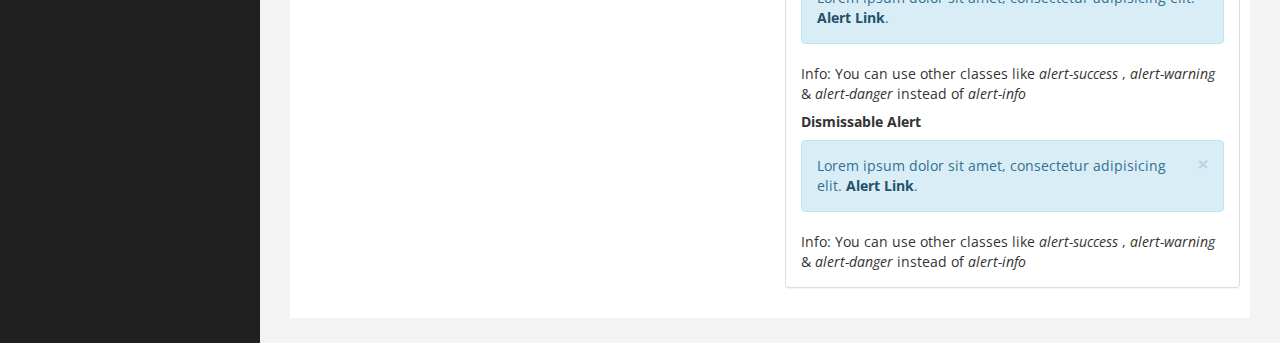
<file: admin/ui.html>
﻿<!DOCTYPE html>
<html xmlns="http://www.w3.org/1999/xhtml">
<head>
      <meta charset="utf-8" />
    <meta name="viewport" content="width=device-width, initial-scale=1.0" />
    <title>Free Bootstrap Admin Template : Binary Admin</title>
	<!-- BOOTSTRAP STYLES-->
    <link href="assets/css/bootstrap.css" rel="stylesheet" />
     <!-- FONTAWESOME STYLES-->
    <link href="assets/css/font-awesome.css" rel="stylesheet" />
        <!-- CUSTOM STYLES-->
    <link href="assets/css/custom.css" rel="stylesheet" />
     <!-- GOOGLE FONTS-->
   <link href='http://fonts.googleapis.com/css?family=Open+Sans' rel='stylesheet' type='text/css' />
</head>
<body>
    <div id="wrapper">
        <nav class="navbar navbar-default navbar-cls-top " role="navigation" style="margin-bottom: 0">
            <div class="navbar-header">
                <button type="button" class="navbar-toggle" data-toggle="collapse" data-target=".sidebar-collapse">
                    <span class="sr-only">Toggle navigation</span>
                    <span class="fa fa-bar"></span>
                    <span class="fa fa-bar"></span>
                    <span class="fa fa-bar"></span>
                </button>
                <a class="navbar-brand" href="index.html">Binary admin</a> 
            </div>
  <div style="color: white;
padding: 15px 50px 5px 50px;
float: right;
font-size: 16px;"> Last access : 30 May 2014 &nbsp; <a href="#" class="btn btn-danger square-btn-adjust">Logout</a> </div>
        </nav>   
           <!-- /. NAV TOP  -->
                <nav class="navbar-default navbar-side" role="navigation">
            <div class="sidebar-collapse">
                <ul class="nav" id="main-menu">
				<li class="text-center">
                    <img src="assets/img/find_user.png" class="user-image img-responsive"/>
					</li>
				
					
                    <li>
                        <a  href="index.html"><i class="fa fa-dashboard fa-3x"></i> Dashboard</a>
                    </li>
                      <li>
                        <a class="active-menu"   href="ui.html"><i class="fa fa-desktop fa-3x"></i> UI Elements</a>
                    </li>
                    <li>
                        <a  href="tab-panel.html"><i class="fa fa-qrcode fa-3x"></i> Tabs & Panels</a>
                    </li>
						   <li  >
                        <a  href="chart.html"><i class="fa fa-bar-chart-o fa-3x"></i> Morris Charts</a>
                    </li>	
                      <li  >
                        <a  href="table.html"><i class="fa fa-table fa-3x"></i> Table Examples</a>
                    </li>
                    <li  >
                        <a  href="form.html"><i class="fa fa-edit fa-3x"></i> Forms </a>
                    </li>				
					
					                   
                    <li>
                        <a href="#"><i class="fa fa-sitemap fa-3x"></i> Multi-Level Dropdown<span class="fa arrow"></span></a>
                        <ul class="nav nav-second-level">
                            <li>
                                <a href="#">Second Level Link</a>
                            </li>
                            <li>
                                <a href="#">Second Level Link</a>
                            </li>
                            <li>
                                <a href="#">Second Level Link<span class="fa arrow"></span></a>
                                <ul class="nav nav-third-level">
                                    <li>
                                        <a href="#">Third Level Link</a>
                                    </li>
                                    <li>
                                        <a href="#">Third Level Link</a>
                                    </li>
                                    <li>
                                        <a href="#">Third Level Link</a>
                                    </li>

                                </ul>
                               
                            </li>
                        </ul>
                      </li>  
                  <li  >
                        <a  href="blank.html"><i class="fa fa-square-o fa-3x"></i> Blank Page</a>
                    </li>	
                </ul>
               
            </div>
            
        </nav>  
        <!-- /. NAV SIDE  -->
        <div id="page-wrapper" >
            <div id="page-inner">
                <div class="row">
                    <div class="col-md-12">
                     <h2>UI Elements</h2>   
                        <h5>Welcome Jhon Deo , Love to see you back. </h5>
                       
                    </div>
                </div>
                 <!-- /. ROW  -->
                 <hr />
                 <div class="row">
                    
                      <div class="col-md-7">
                    <div class="panel panel-default">
                        <div class="panel-heading">
                         Simple Buttons Examples
                        </div>        
                                      
                                    <div class="panel-body"> 

                    <h4>Default Button</h4>
                    <a href="#" class="btn btn-default">default</a>
                    <a href="#" class="btn btn-primary">primary</a>
                    <a href="#" class="btn btn-danger">danger</a>
                    <a href="#" class="btn btn-success">success</a>
                    <a href="#" class="btn btn-info">info</a>
                    <a href="#" class="btn btn-warning">warning</a>

                   
                    <h4>Mini Button</h4>
                    <a href="#" class="btn btn-default btn-xs">default</a>
                    <a href="#" class="btn btn-primary btn-xs">primary</a>
                    <a href="#" class="btn btn-danger btn-xs">danger</a>
                    <a href="#" class="btn btn-success btn-xs">success</a>
                    <a href="#" class="btn btn-info btn-xs">info</a>
                    <a href="#" class="btn btn-warning btn-xs">warning</a>

                  
                    <h4>Small Button</h4>
                    <a href="#" class="btn btn-default btn-sm">default</a>
                    <a href="#" class="btn btn-primary btn-sm">primary</a>
                    <a href="#" class="btn btn-danger btn-sm">danger</a>
                    <a href="#" class="btn btn-success btn-sm">success</a>
                    <a href="#" class="btn btn-info btn-sm">info</a>
                    <a href="#" class="btn btn-warning btn-sm">warning</a>

                   
                    <h4>Large Button</h4>

                    <a href="#" class="btn btn-default btn-lg">default</a>
                    <a href="#" class="btn btn-primary btn-lg">primary</a>
                    <a href="#" class="btn btn-danger btn-lg">danger</a>
                    <a href="#" class="btn btn-success btn-lg">success</a>
                    <a href="#" class="btn btn-info btn-lg">info</a>

                   
                </div>
            </div>
                          </div>
                     <div class="col-md-5">
                      <div class="panel panel-default">
                        <div class="panel-heading">
                           Button Dropdowns
                        </div>        
                                      
                                    <div class="panel-body"> 
                                          <h4>Simple Button Dropdown Examples </h4>  
                                       <div style="margin-top: 10px;">
											
											<div class="btn-group">
											  <button data-toggle="dropdown" class="btn btn-primary dropdown-toggle">Action <span class="caret"></span></button>
											  <ul class="dropdown-menu">
												<li><a href="#">Action</a></li>
												<li><a href="#">Another action</a></li>
												<li><a href="#">Something else here</a></li>
												<li class="divider"></li>
												<li><a href="#">Separated link</a></li>
											  </ul>
											</div>
											<div style="margin:5px;" class="btn-group">
											  <button data-toggle="dropdown" class="btn btn-danger dropdown-toggle">Danger <span class="caret"></span></button>
											  <ul class="dropdown-menu">
												<li><a href="#">Action</a></li>
												<li><a href="#">Another action</a></li>
												<li><a href="#">Something else here</a></li>
												<li class="divider"></li>
												<li><a href="#">Separated link</a></li>
											  </ul>
											</div>
                                           <div style="margin:5px;" class="btn-group">
											  <button data-toggle="dropdown" class="btn btn-warning dropdown-toggle">Danger <span class="caret"></span></button>
											  <ul class="dropdown-menu">
												<li><a href="#">Action</a></li>
												<li><a href="#">Another action</a></li>
												<li><a href="#">Something else here</a></li>
												<li class="divider"></li>
												<li><a href="#">Separated link</a></li>
											  </ul>
											</div>
										  </div>
										  <div>
                                               
                                              	<div class="btn-group">
											  <button data-toggle="dropdown" class="btn btn-success dropdown-toggle">Success <span class="caret"></span></button>
											  <ul class="dropdown-menu">
												<li><a href="#">Action</a></li>
												<li><a href="#">Another action</a></li>
												<li><a href="#">Something else here</a></li>
												<li class="divider"></li>
												<li><a href="#">Separated link</a></li>
											  </ul>
											</div>
											<div class="btn-group">
											  <button data-toggle="dropdown" class="btn btn-info dropdown-toggle">Info <span class="caret"></span></button>
											  <ul class="dropdown-menu">
												<li><a href="#">Action</a></li>
												<li><a href="#">Another action</a></li>
												<li><a href="#">Something else here</a></li>
												<li class="divider"></li>
												<li><a href="#">Separated link</a></li>
											  </ul>
											</div>
											<div class="btn-group">
											  <button data-toggle="dropdown" class="btn btn-default dropdown-toggle">Default <span class="caret"></span></button>
											  <ul class="dropdown-menu">
												<li><a href="#">Action</a></li>
												<li><a href="#">Another action</a></li>
												<li><a href="#">Something else here</a></li>
												<li class="divider"></li>
												<li><a href="#">Separated link</a></li>
											  </ul>
											</div>
										  </div>
                                       
                                       <h4>Split Button Dropdown Examples </h4>
                                      
                                       <div style="margin:5px;" class="btn-toolbar">
										
										<div class="btn-group">
										  <button class="btn btn-primary">Action</button>
										  <button data-toggle="dropdown" class="btn btn-primary dropdown-toggle"><span class="caret"></span></button>
										  <ul class="dropdown-menu">
											<li><a href="#">Action</a></li>
											<li><a href="#">Another action</a></li>
											<li><a href="#">Something else here</a></li>
											<li class="divider"></li>
											<li><a href="#">Separated link</a></li>
										  </ul>
										</div>
										<div class="btn-group">
										  <button class="btn btn-danger">Danger</button>
										  <button data-toggle="dropdown" class="btn btn-danger dropdown-toggle"><span class="caret"></span></button>
										  <ul class="dropdown-menu">
											<li><a href="#">Action</a></li>
											<li><a href="#">Another action</a></li>
											<li><a href="#">Something else here</a></li>
											<li class="divider"></li>
											<li><a href="#">Separated link</a></li>
										  </ul>
										</div>
                                           <div class="btn-group">
										  <button class="btn btn-warning">Warning</button>
										  <button data-toggle="dropdown" class="btn btn-warning dropdown-toggle"><span class="caret"></span></button>
										  <ul class="dropdown-menu">
											<li><a href="#">Action</a></li>
											<li><a href="#">Another action</a></li>
											<li><a href="#">Something else here</a></li>
											<li class="divider"></li>
											<li><a href="#">Separated link</a></li>
										  </ul>
										</div>
									  </div>
									  <div style="margin:5px;" class="btn-toolbar">
										
										<div class="btn-group">
										  <button class="btn btn-success">Success</button>
										  <button data-toggle="dropdown" class="btn btn-success dropdown-toggle"><span class="caret"></span></button>
										  <ul class="dropdown-menu">
											<li><a href="#">Action</a></li>
											<li><a href="#">Another action</a></li>
											<li><a href="#">Something else here</a></li>
											<li class="divider"></li>
											<li><a href="#">Separated link</a></li>
										  </ul>
										</div>
										<div class="btn-group">
										  <button class="btn btn-info">Info</button>
										  <button data-toggle="dropdown" class="btn btn-info dropdown-toggle"><span class="caret"></span></button>
										  <ul class="dropdown-menu">
											<li><a href="#">Action</a></li>
											<li><a href="#">Another action</a></li>
											<li><a href="#">Something else here</a></li>
											<li class="divider"></li>
											<li><a href="#">Separated link</a></li>
										  </ul>
										</div>
									  </div>
									  <div style="margin:5px;" class="btn-toolbar">
										<div class="btn-group">
										  <button class="btn btn-default">Default</button>
										  <button data-toggle="dropdown" class="btn btn-default dropdown-toggle"><span class="caret"></span></button>
										  <ul class="dropdown-menu">
											<li><a href="#">Action</a></li>
											<li><a href="#">Another action</a></li>
											<li><a href="#">Something else here</a></li>
											<li class="divider"></li>
											<li><a href="#">Separated link</a></li>
										  </ul>
										</div>
									  </div>
                                       

                                       <h4>Buttons With Icons</h4>                                       
										
											<button class="btn btn-default"><i class=" fa fa-refresh "></i> Update</button>
											<button class="btn btn-primary"><i class="fa fa-edit "></i> Edit</button>
											<button class="btn btn-danger"><i class="fa fa-pencil"></i> Delete</button>
										
															
									

                                        </div>
                                    </div>
                    </div>
                    </div>
                <!-- /. ROW  -->
                <div class="row">
                    <div class="col-md-6">
                        <div class="panel panel-default">
                        <div class="panel-heading">
                            Circle Icon Buttons 
                        </div>
                       
                        <div class="panel-body">
                             <br /> <br />
                            <button type="button" class="btn btn-default btn-circle"><i class="fa fa-check"></i>
                            </button>
                            <button type="button" class="btn btn-primary btn-circle"><i class="fa fa-list"></i>
                            </button>
                            <button type="button" class="btn btn-success btn-circle"><i class="fa fa-link"></i>
                            </button>
                            <button type="button" class="btn btn-info btn-circle"><i class="fa fa-check"></i>
                            </button>
                            <button type="button" class="btn btn-warning btn-circle"><i class="fa fa-money"></i>
                            </button>
                            <button type="button" class="btn btn-danger btn-circle"><i class="fa fa-heart"></i>
                            </button>
                           <br />
                             <p>
                        For more customization for this template or its components please visit official bootstrap website i.e getbootstrap.com or <a href="http://getbootstrap.com/components/" target="_blank">click here</a> . We hope you will enjoy our template. This template is easy to use, light weight and made with love by binarycart.com 
                        </p>
                        </div>
                        
                    </div>
                    </div>
                    <div class="col-md-6">
                        <div class="panel panel-default">
                        <div class="panel-heading">
                            Icons Examples : 
                        </div>
                       
                        <div class="panel-body">
                            <br />
                            <i class="fa fa-desktop "></i>
                            
                             <i class="fa fa-desktop fa-2x"></i>
                              <i class="fa fa-desktop fa-3x"></i>
                              <i class="fa fa-desktop fa-4x"></i>
                              <i class="fa fa-desktop fa-5x"></i>
                              <br />
                             <br />
                            <i class="fa fa-flask "></i>
                            
                             <i class="fa fa-flask fa-2x"></i>
                              <i class="fa fa-flask fa-3x"></i>
                              <i class="fa fa-flask fa-4x"></i>
                              <i class="fa fa-flask fa-5x"></i>
                              <br />
                              <p>
                        For more customization Of icons please visit website : fortawesome.github.io/Font-Awesome/icons/ or  <a href="http://fortawesome.github.io/Font-Awesome/icons/" target="_blank" >Click here</a> . You will get all font-awesome icons and there classes there.
                        </p>
                        </div>
                        
                    </div>
                    </div>
                </div>
                 <!-- /. ROW  -->
                <div class="row">
                    <div class="col-md-6">
                        <div class="panel panel-default">
                        <div class="panel-heading">
                            Simple Progress Bars 
                        </div>
                       
                        <div class="panel-body">
                       <div class="progress">
  <div class="progress-bar progress-bar-success" role="progressbar" aria-valuenow="40" aria-valuemin="0" aria-valuemax="100" style="width: 40%">
    <span class="sr-only">40% Complete (success)</span>
  </div>
</div>
<div class="progress">
  <div class="progress-bar progress-bar-info" role="progressbar" aria-valuenow="20" aria-valuemin="0" aria-valuemax="100" style="width: 20%">
    <span class="sr-only">20% Complete</span>
  </div>
</div>
<div class="progress">
  <div class="progress-bar progress-bar-warning" role="progressbar" aria-valuenow="60" aria-valuemin="0" aria-valuemax="100" style="width: 60%">
    <span class="sr-only">60% Complete (warning)</span>
  </div>
</div>
<div class="progress">
  <div class="progress-bar progress-bar-danger" role="progressbar" aria-valuenow="80" aria-valuemin="0" aria-valuemax="100" style="width: 80%">
    <span class="sr-only">80% Complete</span>
  </div>
</div>
                            </div>
                            </div>
                    </div>
                    <div class="col-md-6">
                        <div class="panel panel-default">
                        <div class="panel-heading">
                            Stripped Progress Bars 
                        </div>
                       
                        <div class="panel-body">
                       <div class="progress progress-striped">
  <div class="progress-bar progress-bar-success" role="progressbar" aria-valuenow="40" aria-valuemin="0" aria-valuemax="100" style="width: 40%">
    <span class="sr-only">40% Complete (success)</span>
  </div>
</div>
<div class="progress progress-striped">
  <div class="progress-bar progress-bar-info" role="progressbar" aria-valuenow="20" aria-valuemin="0" aria-valuemax="100" style="width: 20%">
    <span class="sr-only">20% Complete</span>
  </div>
</div>
<div class="progress progress-striped">
  <div class="progress-bar progress-bar-warning" role="progressbar" aria-valuenow="60" aria-valuemin="0" aria-valuemax="100" style="width: 60%">
    <span class="sr-only">60% Complete (warning)</span>
  </div>
</div>
<div class="progress progress-striped">
  <div class="progress-bar progress-bar-danger" role="progressbar" aria-valuenow="80" aria-valuemin="0" aria-valuemax="100" style="width: 80%">
    <span class="sr-only">80% Complete</span>
  </div>
</div>
                            </div>
                            </div>
                    </div>
                </div>
                 <!-- /. ROW  -->
                <div class="row">
                    <div class="col-md-6">
                        <div class="panel panel-default">
                        <div class="panel-heading">
                            Animated Progress Bars 
                        </div>
                       
                        <div class="panel-body">
                       <div class="progress progress-striped active">
  <div class="progress-bar progress-bar-primary" role="progressbar" aria-valuenow="40" aria-valuemin="0" aria-valuemax="100" style="width: 40%">
    <span class="sr-only">40% Complete (success)</span>
  </div>
</div>
                            </div>
                            </div>
                    </div>
                      <div class="col-md-6">
                        <div class="panel panel-default">
                        <div class="panel-heading">
                            Stacked Progress Bars 
                        </div>
                       
                        <div class="panel-body">
                       <div class="progress">
  <div class="progress-bar progress-bar-success" style="width: 35%">
    <span class="sr-only">35% Complete (success)</span>
  </div>
  <div class="progress-bar progress-bar-warning" style="width: 20%">
    <span class="sr-only">20% Complete (warning)</span>
  </div>
  <div class="progress-bar progress-bar-danger" style="width: 10%">
    <span class="sr-only">10% Complete (danger)</span>
  </div>
</div>
                            </div>
                            </div>
                    </div>
                </div>
                <!-- /. ROW  -->
                <div class="row">
                    <div class="col-md-6">
                       
                     <!--  Modals-->
                    <div class="panel panel-default">
                        <div class="panel-heading">
                            Modals Example
                        </div>
                        <div class="panel-body">
                            <button class="btn btn-primary btn-lg" data-toggle="modal" data-target="#myModal">
                              Click  Launch Demo Modal
                            </button>
                            <div class="modal fade" id="myModal" tabindex="-1" role="dialog" aria-labelledby="myModalLabel" aria-hidden="true">
                                <div class="modal-dialog">
                                    <div class="modal-content">
                                        <div class="modal-header">
                                            <button type="button" class="close" data-dismiss="modal" aria-hidden="true">&times;</button>
                                            <h4 class="modal-title" id="myModalLabel">Modal title Here</h4>
                                        </div>
                                        <div class="modal-body">
                                            Lorem ipsum dolor sit amet, consectetur adipisicing elit, sed do eiusmod tempor incididunt ut labore et dolore magna aliqua. Ut enim ad minim veniam, quis nostrud exercitation ullamco laboris nisi ut aliquip ex ea commodo consequat. Duis aute irure dolor in reprehenderit in voluptate velit esse cillum dolore eu fugiat nulla pariatur. Excepteur sint occaecat cupidatat non proident, sunt in culpa qui officia deserunt mollit anim id est laborum.
                                        </div>
                                        <div class="modal-footer">
                                            <button type="button" class="btn btn-default" data-dismiss="modal">Close</button>
                                            <button type="button" class="btn btn-primary">Save changes</button>
                                        </div>
                                    </div>
                                </div>
                            </div>
                        </div>
                    </div>
                     <!-- End Modals-->
                
                    </div>
                     <div class="col-md-6">
                          <div class="panel panel-default">
                        <div class="panel-heading">
                            Alerts Examples
                        </div>
                        <div class="panel-body">
                            <h5><strong>Simple Alert</strong></h5>
                            <div class="alert alert-info">
                                Lorem ipsum dolor sit amet, consectetur adipisicing elit. <a href="#" class="alert-link">Alert Link</a>.
                            </div>
                            Info: You can use other classes like <i>alert-success</i> , <i>alert-warning</i> & <i>alert-danger</i> instead of <i>alert-info</i>
                           <br />
                              <h5><strong>Dismissable Alert</strong></h5>
                            <div class="alert alert-info alert-dismissable">
                                <button type="button" class="close" data-dismiss="alert" aria-hidden="true">×</button>
                                Lorem ipsum dolor sit amet, consectetur adipisicing elit. <a href="#" class="alert-link">Alert Link</a>.
                            </div>
                            Info: You can use other classes like <i>alert-success</i> , <i>alert-warning</i> & <i>alert-danger</i> instead of <i>alert-info</i>
                           
                             </div>
                              </div>
                     </div>
                </div>
                <!-- /. ROW  -->
    </div>
             <!-- /. PAGE INNER  -->
            </div>
         <!-- /. PAGE WRAPPER  -->
        </div>
     <!-- /. WRAPPER  -->
    <!-- SCRIPTS -AT THE BOTOM TO REDUCE THE LOAD TIME-->
    <!-- JQUERY SCRIPTS -->
    <script src="assets/js/jquery-1.10.2.js"></script>
      <!-- BOOTSTRAP SCRIPTS -->
    <script src="assets/js/bootstrap.min.js"></script>
    <!-- METISMENU SCRIPTS -->
    <script src="assets/js/jquery.metisMenu.js"></script>
      <!-- CUSTOM SCRIPTS -->
    <script src="assets/js/custom.js"></script>
 
</body>
</html>
</file>
<file: css/style.css>
body{
    margin:0px;
    padding: 0px;
}

.roboto{
    font-family: 'Roboto',sans-serif;
}

.monserrat{
    font-family: 'Montserrat',sans-serif;
}
.box{
    width: 900px;
    margin: auto;
}
.big-banner{
    background: url(../Image/banner-fashion.jpg)no-repeat;
    height: 400px;
    background-size: cover;
    background-attachment: fixed;
     
}
.menu{
    overflow: hidden;
}
.logo{
    float: left;
}
.logo h1{

    font-family: 'Montserrat',sans-serif;
    font-size: 18px;
    color: #fff;
}

.whiteblue{
    color: azure;
}
.red{
    background: #fc122d;
    color: #fff;
    padding: 5px;
    border-radius: 5px;
}
.menulist{
    float: right;
}
.menulist a{
    text-decoration: none;
    font-family: 'Roboto', sans-serif;
    letter-spacing: 1px;
    font-size: 14px;
    display: inline-block;
    padding: 10px;
    color:#000000;
}
.menulist a:hover{
    font-weight: 500;
}
.banner-text{
    text-align: center;
    font-family: 'Roboto', sans-serif;
    margin-top: 70;
}
.banner-text h1{
    font-weight: 300;
}
.bold{
    font-weight: 900;
    letter-spacing: 1px;
    color: #fc122d;
}
.btn-register{
    background: rgb(118 128 57);
    color: #fff;
    padding: 15px 20px;
    border-radius: 50px;
    text-decoration: none;
    display: inline-block;
}
.btn-register:hover{
    background: #d60d24;
    transition: 0,5s;
}

.col-3{
    width: 300px;
    float: left;
    
}
.feature{
    overflow: hidden; 
    padding: 50px;
    text-align: center;
}
.feature h3{
        font-family: 'Montserrat',sans-serif;
        color: #333;
        margin: 5px 0 ;
}
.feature p{
    font-family: 'Roboto', sans-serif;
    margin: 0;
    padding: 0px;
    font-size: 14px;
    color:#999;
    font-weight: 300;

}


.thumbnail #foto_produk {
    height: 200px;
}
</file>
<file: admin/assets/css/custom.css>
/*=============================================================
    Authour URI: www.binarycart.com
    Version: 1.1
    License: MIT
    
    http://opensource.org/licenses/MIT

    100% To use For Personal And Commercial Use.
   
    ========================================================  */
/*==============================================
    GENERAL  STYLES    
    =============================================*/
body {
    font-family: 'Open Sans', sans-serif;
}

 #wrapper {
    width: 100%;
    background:#202020;
}

#page-wrapper {
    padding: 15px 15px;
    min-height: 600px;
    background:#F3F3F3;
   
}
#page-inner {
    width:100%;
    margin:10px 20px 10px 0px;
    background-color:#fff!important;
    padding:10px;
    min-height:1200px;
}

.text-center {
    text-align:center;
}
.no-boder {
    border:1px solid #f3f3f3;
}
h2 {
    color: #f00;
}
h4 {
    padding-top:10px;
}
.square-btn-adjust {
    border: 0px solid transparent; 
   -webkit-border-radius: 0px;
-moz-border-radius: 0px;
border-radius: 0px;

}
p {
    font-size:16px;
    line-height:25px;
    padding-top:20px;
}
/*==============================================
   DASHBOARD STYLES    
    =============================================*/
.panel-back {
    background-color:#F8F8F8;

}
   .noti-box {
min-height: 100px;
padding: 20px;
}

    .noti-box .icon-box {
display: block;
float: left;
margin: 0 15px 10px 0;
width: 70px;
height: 70px;
line-height: 75px;
vertical-align: middle;
text-align: center;
font-size: 40px;
}
.text-box p{
    margin: 0 0 3px;
}
.main-text {
    font-size: 25px;
    font-weight:600;
}
.set-icon {
    -webkit-border-radius: 50px;
-moz-border-radius: 50px;
border-radius: 50px;

}
    .bg-color-green {
background-color: #00CE6F;
color: #fff;
}
 .bg-color-blue {
background-color: #A95DF0;
color: #fff;
}
  .bg-color-red {
background-color: #DB0630;
color: #fff;
}
  .bg-color-brown {
background-color: #B94A00;
color: #fff;
}


 .icon-box-right {
display: block;
float: right;
margin: 0 15px 10px 0;
width: 70px;
height: 70px;
line-height: 75px;
vertical-align: middle;
text-align: center;
font-size: 40px;
}

 .main-temp-back {
background: #8702A8;
color: #FFFFFF;
font-size: 16px;
font-weight: 300;
text-align: center;
}
 .main-temp-back .text-temp {
font-size: 40px;
}
.back-dash {
    padding:20px;
    font-size:20px;
    font-weight:500;
      -webkit-border-radius: 0px;
-moz-border-radius: 0px;
border-radius: 0px;
background-color:#2EA7EB;
color:#fff;
}
    .back-dash p {
        padding-top:16px;
        font-size:13px;
        color:#fff;
        line-height:25px;
        text-align:justify;
    }
    .back-footer-green {
    background-color: #009B50;
    border-top: 0px solid #fff;
}
     .back-footer-red {
    background-color: #AF0000;
    border-top: 0px solid #fff;
}
     .color-bottom-txt {
   color: #000;
font-size: 16px;
line-height: 30px;
}
     /*CHAT PANEL*/
 .chat-panel .panel-body {
height: 450px;
overflow-y: scroll;
}
 .chat-box {
margin: 0;
padding: 0;
list-style: none;
}
 .chat-box li {
margin-bottom: 15px;
padding-bottom: 5px;
border-bottom: 1px dotted #808080;
}
 .chat-box li.left .chat-body {
margin-left: 90px;
}
 .chat-box li .chat-body p {
margin: 0;
color: #8d8888;
}
.chat-img>img {
    margin-left:20px;
}

/*==============================================
    MENU STYLES    
    =============================================*/


.user-image {
    margin: 25px auto;
-webkit-border-radius: 10px;
-moz-border-radius: 10px;
border-radius: 10px;
max-height:170px;
max-width:170px;
}

.navbar-cls-top .navbar-brand {
	color: #fff;
background: #C90000;
width: 260px;
text-align: center;
height: 60px;
font-size: 30px;
font-weight: 700;
}
.active-menu {
    background-color:#C90000!important;
}

.arrow {
    float: right;
}

.fa.arrow:before {
    content: "\f104";
}

.active > a > .fa.arrow:before {
    content: "\f107";
}


.nav-second-level li,
.nav-third-level li {
    border-bottom: none !important;
}

.nav-second-level li a {
    padding-left: 37px;
}

.nav-third-level li a {
    padding-left: 55px;
}
.sidebar-collapse , .sidebar-collapse .nav{
	background:none;
}
.sidebar-collapse .nav {
	padding:0;
}
.sidebar-collapse .nav > li > a {
	color:#fff;
	background:#202020;
	text-shadow:none;
	
}
.sidebar-collapse > .nav > li > a {
	padding:15px 10px;
}
.sidebar-collapse > .nav > li {
	border-bottom: 1px solid rgba(107, 108, 109, 0.19);
}
.sidebar-collapse .nav > li > a:hover,
.sidebar-collapse .nav > li > a:focus {
	
	background:#0A0A0A;
	outline:0;
}

.nav-second-level > li > a:before ,
.nav-third-level > li > a:before {
	content:"";
	display:block;
	position:absolute;
	left:20px;
	width:15px;
	height:1px;
	background:#ff0000;
	top:20px;
}
.nav-second-level > li > a:after,
.nav-third-level > li > a:after {
	content:"";
	display:block;
	position:absolute;
	left:20px;
	width:1px;
	height:100%;
	background:#ff0000;
	top:0px;
	z-index:10;
}
.nav-second-level  > li:last-child > a:after,
.nav-third-level  > li:last-child > a:after {
	height:50%;
}
.nav-third-level > li > a:after,
.nav-third-level > li > a:before  {
	left:40px;
}
.navbar-side {
	border:none;
	background-color: #202020;
	
}
.navbar-cls-top {
	background:#4D4D4D;
	border-bottom:none;
	
}
.navbar-cls-top .navbar-brand:hover {

background: #C90000;
color:#fff;

}

.navbar-default {
border:0px solid black;
     
}
.navbar-header {
    background: #A70303;
}
.navbar-default .navbar-toggle:hover, .navbar-default .navbar-toggle:focus {
background-color: #B40101;
}
.navbar-default .navbar-toggle {
border-color: #fff;
}

.navbar-default .navbar-toggle .icon-bar {
background-color: #FFF;
}
.nav > li > a > i {
    margin-right:10px;
}
/*==============================================
    UI ELEMENTS STYLES     
    =============================================*/
.btn-circle {
width: 50px;
height: 50px;
padding: 6px 0;
 -webkit-border-radius: 25px;
-moz-border-radius: 25px;
border-radius: 25px;
text-align: center;
font-size: 12px;
line-height: 1.428571429;
}

/*==============================================
    MEDIA QUERIES     
    =============================================*/
 
 @media(min-width:768px) {
     #page-wrapper{
               margin: 0 0 0 260px;
        padding: 15px 30px;
        min-height: 1200px;
		
    }
	
	
    .navbar-side {
        z-index: 1;
        position: absolute;
        width: 260px;
    }

   .navbar {
 border-radius: 0px; 
}
   
}
</file>
